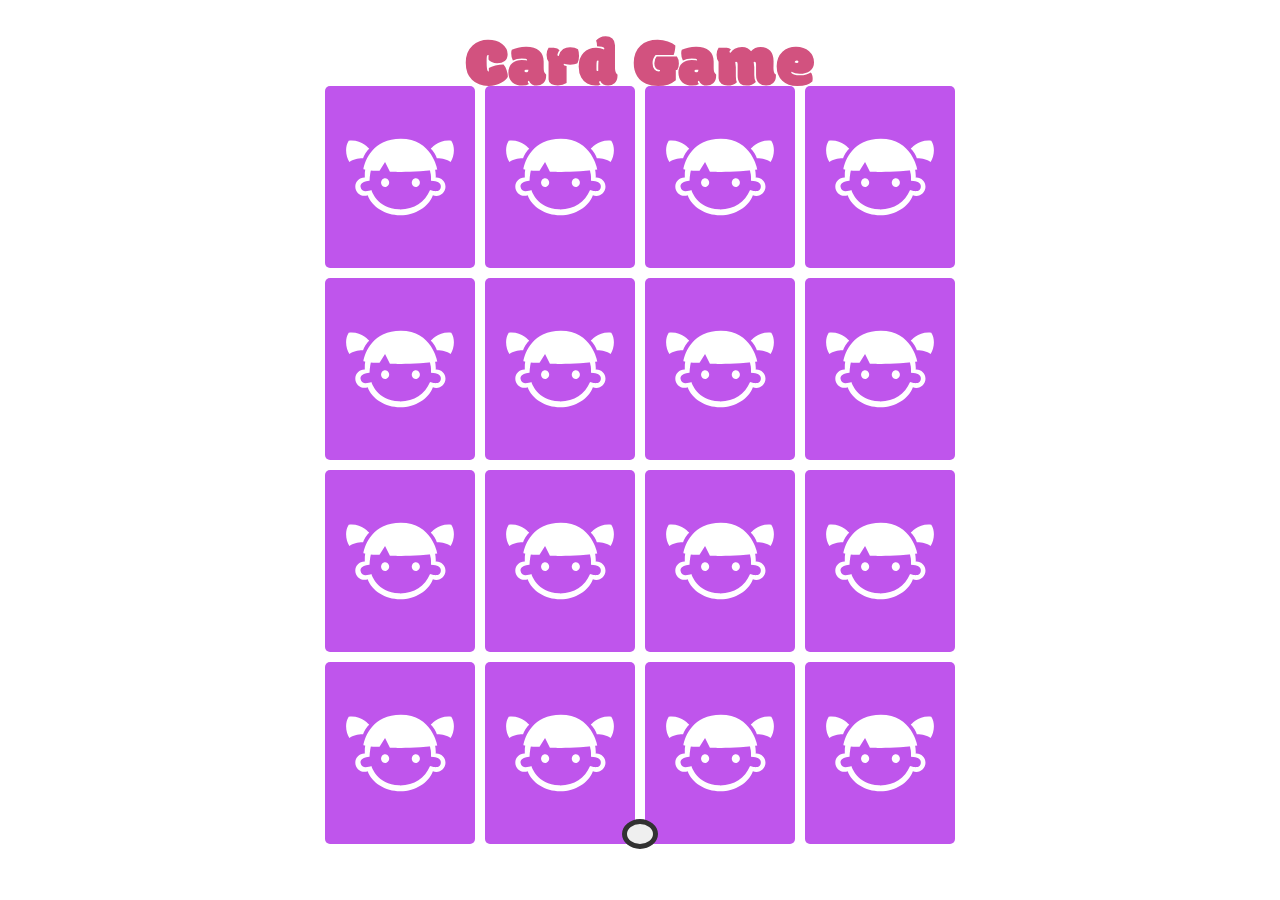
<file: index.html>
<!DOCTYPE html>
<html lang="en">
  <head>
    <meta charset="UTF-8">
    <title>JS Memory Game</title>
    <link rel="stylesheet" href="styles.css">
    <link rel="stylesheet" href="https://use.fontawesome.com/releases/v5.6.1/css/all.css" integrity="sha384-gfdkjb5BdAXd+lj+gudLWI+BXq4IuLW5IT+brZEZsLFm++aCMlF1V92rMkPaX4PP" crossorigin="anonymous">
  </head>
  <body>
    <div class="toptext">
      <h1><i class="fas fa-brain"></i> Card Game</h1>
      <!-- <p>Video guide: <a class="button" href="https://www.youtube.com/watch?v=ZniVgo8U7ek" target="_blank">HERE</a></p>
      <p>GitHub repo: <a class="button" href="https://github.com/code-sketch/memory-game/" target="_blank">HERE</a></p> -->
    </div>
    <div class="game-div" id="gameDiv">
      <section class="memory-game">
        <div class="memory-card" data-framework="bear">
          <img class="front-face" src="img/bear.svg" alt="Bear">
          <img class="back-face" src="img/girl.svg" alt="Girl">
        </div>
        <div class="memory-card" data-framework="bear">
          <img class="front-face" src="img/bear.svg" alt="Bear">
          <img class="back-face" src="img/girl.svg" alt="Girl">
        </div>
        <div class="memory-card" data-framework="cubes">
          <img class="front-face" src="img/cubes.svg" alt="Cubes">
          <img class="back-face" src="img/girl.svg" alt="Girl">
        </div>
        <div class="memory-card" data-framework="cubes">
          <img class="front-face" src="img/cubes.svg" alt="Cubes">
          <img class="back-face" src="img/girl.svg" alt="Girl">
        </div>
        <div class="memory-card" data-framework="dinosaur">
          <img class="front-face" src="img/dinosaur.svg" alt="Dinosaur">
          <img class="back-face" src="img/girl.svg" alt="Girl">
        </div>
        <div class="memory-card" data-framework="dinosaur">
          <img class="front-face" src="img/dinosaur.svg" alt="Dinosaur">
          <img class="back-face" src="img/girl.svg" alt="Girl">
        </div>
        <div class="memory-card" data-framework="ember">
          <img class="front-face" src="img/doll.svg" alt="doll">
          <img class="back-face" src="img/girl.svg" alt="Girl">
        </div>
        <div class="memory-card" data-framework="ember">
          <img class="front-face" src="img/doll.svg" alt="doll">
          <img class="back-face" src="img/girl.svg" alt="Girl">
        </div>
        <div class="memory-card" data-framework="duck">
          <img class="front-face" src="img/duck.svg" alt="Duck">
          <img class="back-face" src="img/girl.svg" alt="Girl">
        </div>
        <div class="memory-card" data-framework="duck">
          <img class="front-face" src="img/duck.svg" alt="Duck">
          <img class="back-face" src="img/girl.svg" alt="Girl">
        </div>
        <div class="memory-card" data-framework="barbie-wings">
          <img class="front-face" src="img/barbie-wings.png" alt="Barbie">
          <img class="back-face" src="img/girl.svg" alt="Girl">
        </div>
        <div class="memory-card" data-framework="barbie-wings">
          <img class="front-face" src="img/barbie-wings.png" alt="Barbie">
          <img class="back-face" src="img/girl.svg" alt="Girl">
        </div>
        <div class="memory-card" data-framework="nezabudka">
          <img class="front-face" src="img/nezabudka.jpg" alt="Nezabudka">
          <img class="back-face" src="img/girl.svg" alt="Girl">
        </div>
        <div class="memory-card" data-framework="nezabudka">
          <img class="front-face" src="img/nezabudka.jpg" alt="Nezabudka">
          <img class="back-face" src="img/girl.svg" alt="Girl">
        </div>
        <div class="memory-card" data-framework="tinkerbell">
          <img class="front-face" src="img/tinkerbell.jpg" alt="Tin-tin">
          <img class="back-face" src="img/girl.svg" alt="Girl">
        </div>
        <div class="memory-card" data-framework="tinkerbell">
          <img class="front-face" src="img/tinkerbell.jpg" alt="Tin-tin">
          <img class="back-face" src="img/girl.svg" alt="Girl">
        </div>
      </section>
    </div>
    <div class="bottomtext">
      <button class="resetButton" onclick="reloadGame()"><i class="fas fa-undo-alt"></i></button>
    </div>

    <script src="scripts.js"></script>
  </body>
</html>
</file>
<file: styles.css>
@import url('https://fonts.googleapis.com/css?family=Lato|Modak&subset=devanagari,latin-ext');
* {
  padding: 0;
  margin: 0;
  box-sizing: border-box;
}
body {

  /* background-color: #060AB2; */
}
.game-div {
  height: 80vh;
  display: flex;
  user-select: none;
}
.memory-game {
  width: 640px;
  height: 640px;
  margin: auto;
  display: flex;
  flex-wrap: wrap;
  perspective: 1000px;
}
.memory-card {
  width: calc(25% - 10px);
  height: calc(30% - 10px);
  margin: 5px;
  position: relative;
  transform: scale(1);
  transform-style: preserve-3d;
  transition: .5s;
  cursor: pointer;
}
.memory-card:active {
  transform: scale(.97);
  transition: transform .2s;
}
.memory-card.flip {
  transform: rotateY(180deg);
}
.front-face,
.back-face {
  width: 100%;
  height: 100%;
  padding: 20px;
  position: absolute;
  border-radius: 5px;
  background-color: #bf55ec;
  backface-visibility: hidden;
}
.front-face {
  transform: rotateY(180deg);
}
.toptext{
  margin-top: 5px;
  margin-left: auto;
  margin-right: auto;
  margin-bottom: -80px;
  padding: 10px 10px 0 10px;
  width: 640px;
  text-align: center;
}
.toptext h1 {
  font-family: 'Modak', cursive;
  font-size: 70px;
  font-weight: 400;
  margin-bottom: -20px;
  color: #d2527f;
}
.toptext p {
  font-family: 'Lato', sans-serif;
  line-height: 30px;
  color: #2e3131
}
.bottomtext {
  margin: auto;
  text-align: center;
}
.resetButton {
  padding: 10px 13px;
  border: 5px solid #323232;
  border-radius: 50%;
  font-size: 33px;
  text-decoration: none;
  margin-top: 4.5%;
  color: #2e3131;
  outline: none;
  position: relative;
}
.resetButton i {
  color: #2e3131;
}
.button {
  background-color: #4CAF50;
  border: none;
  color: white;
  padding: 3px 10px;
  text-align: center;
  text-decoration: none;
  margin: 4px 2px;
  cursor: pointer;
  border-radius: 5px;
  text-transform: capitalize;
}
</file>
